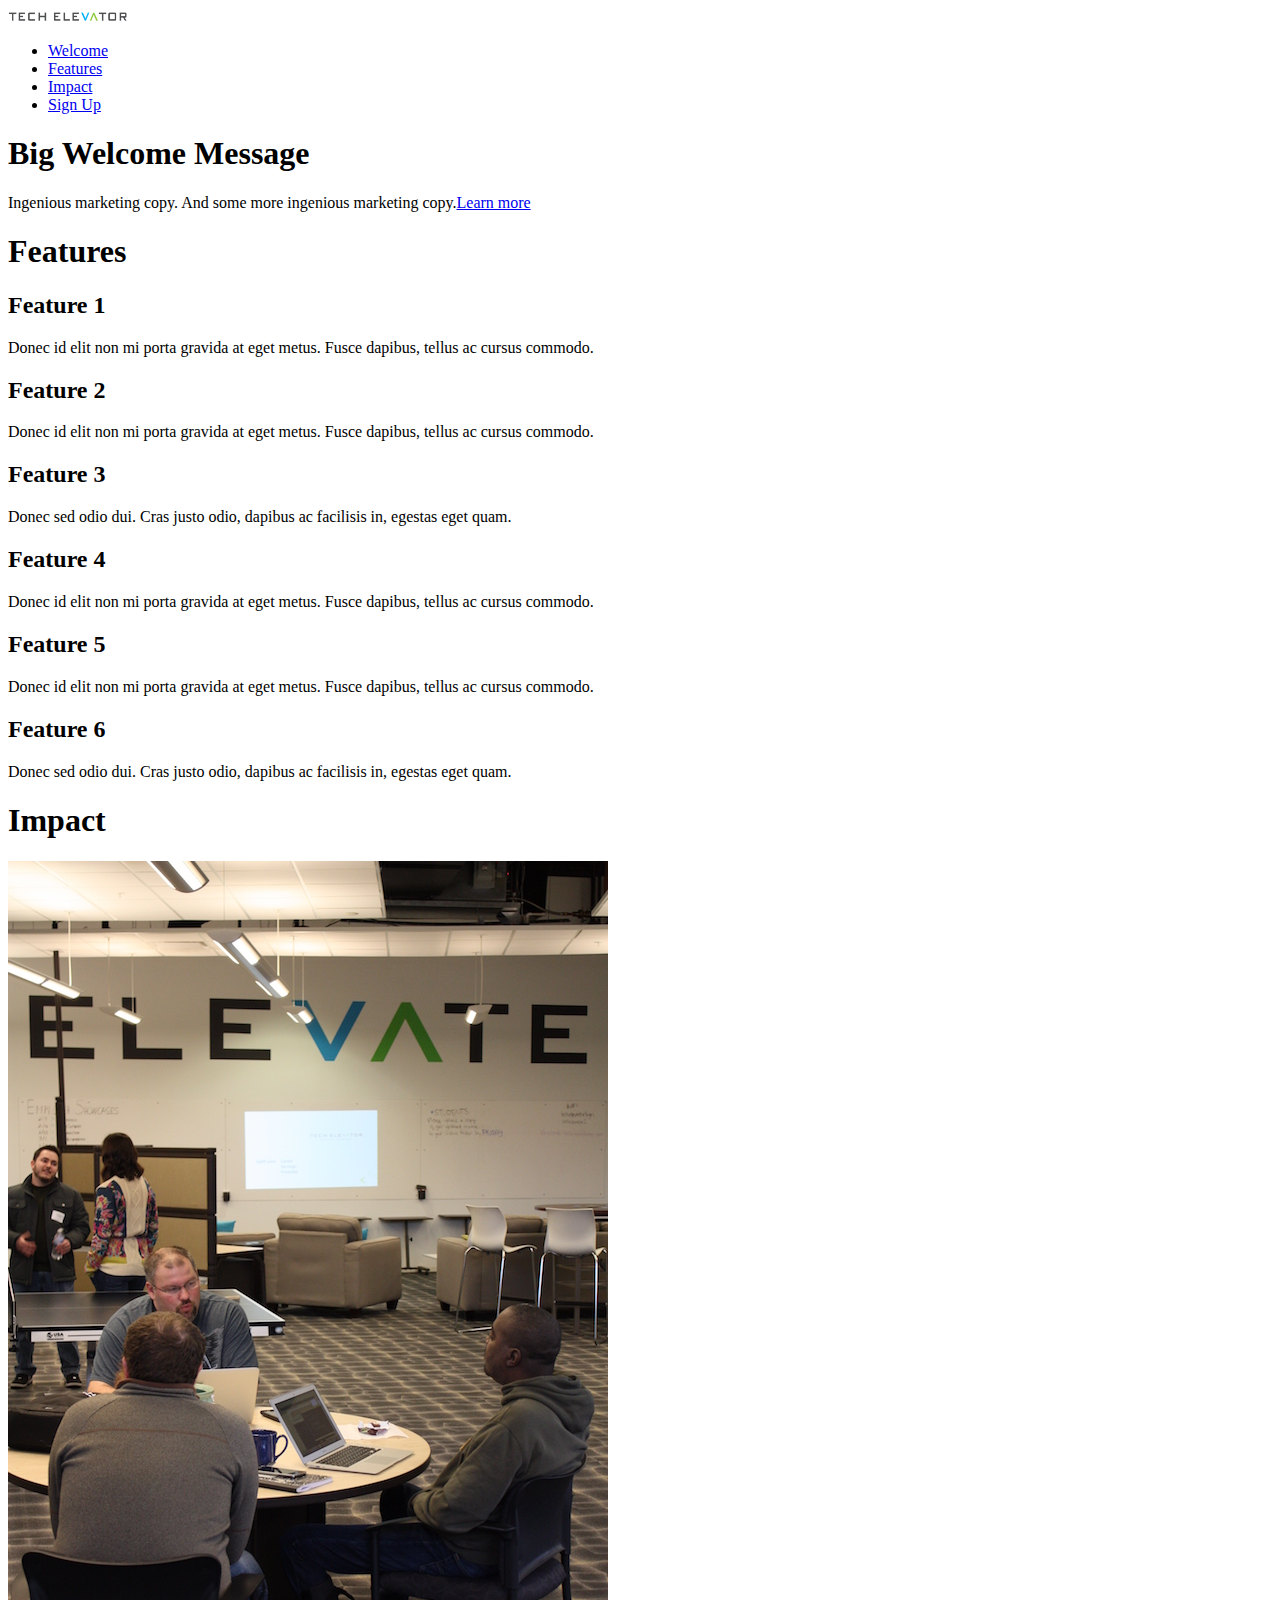
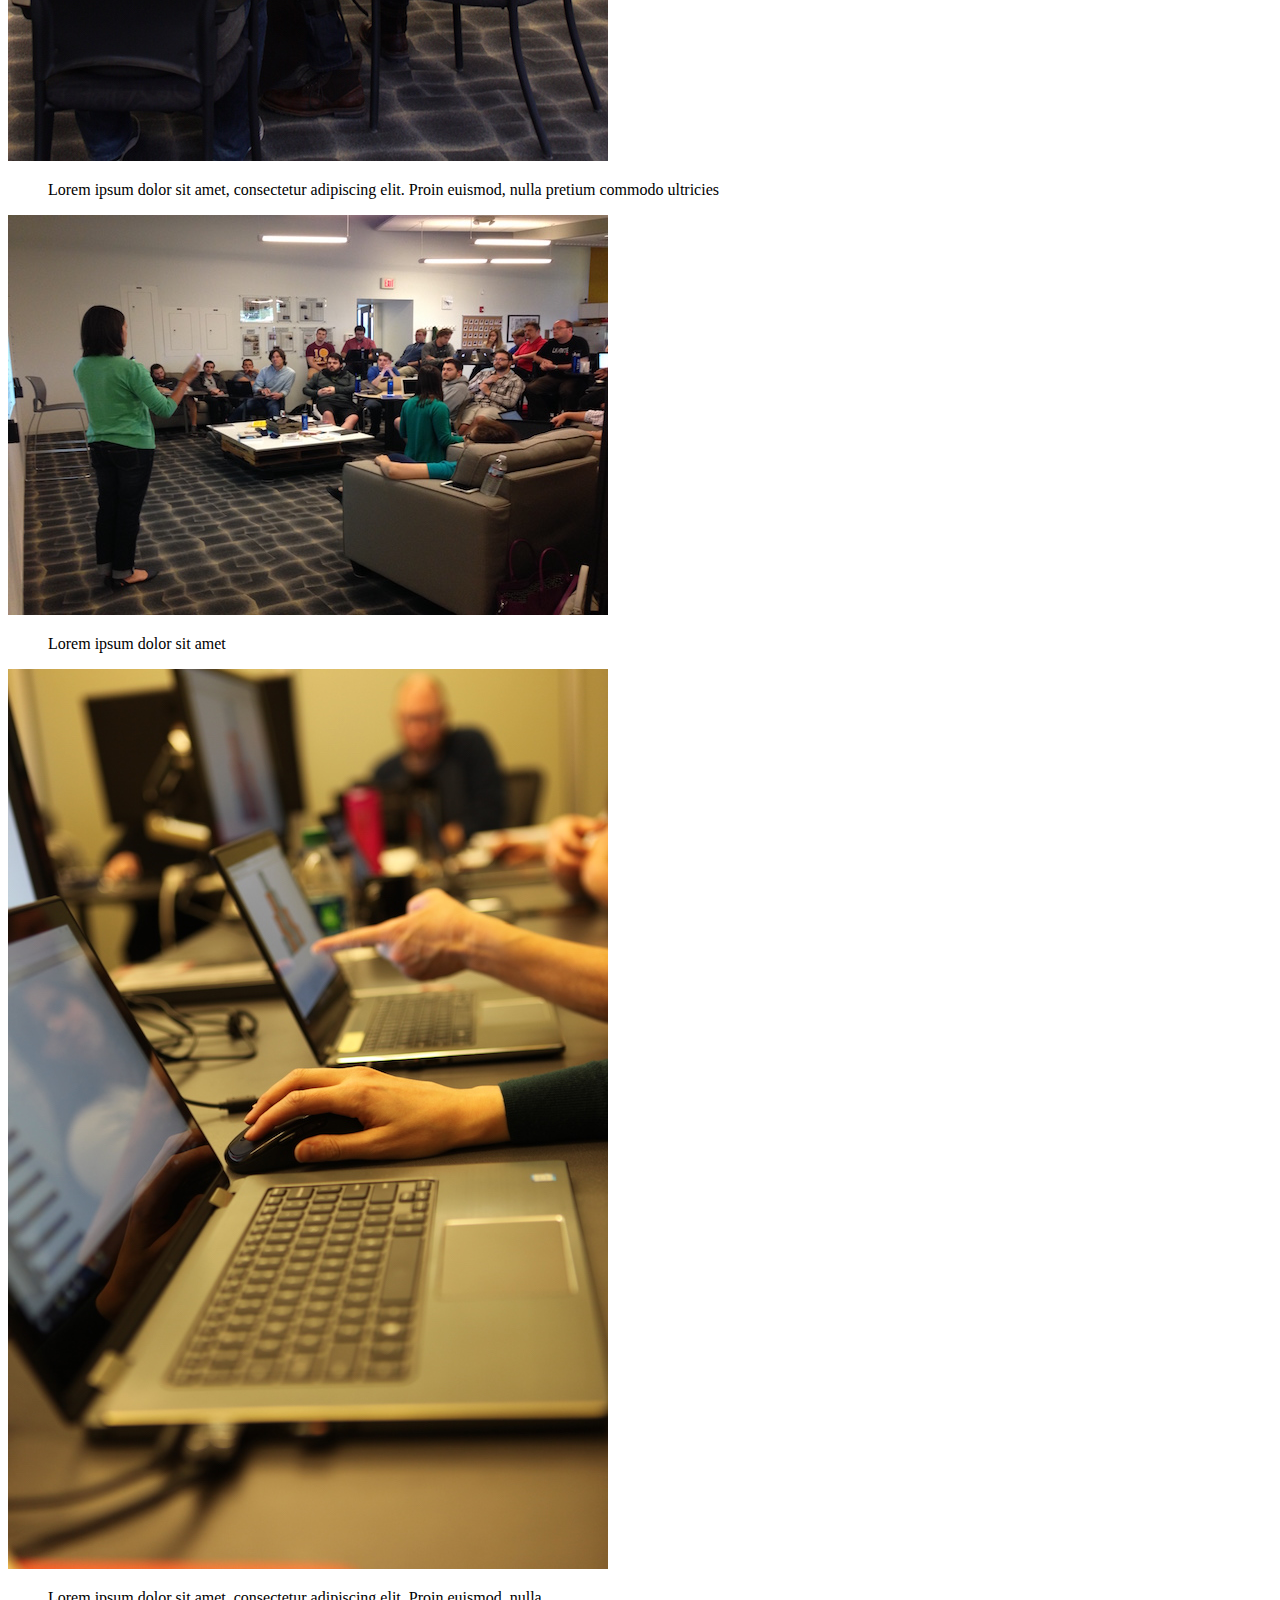
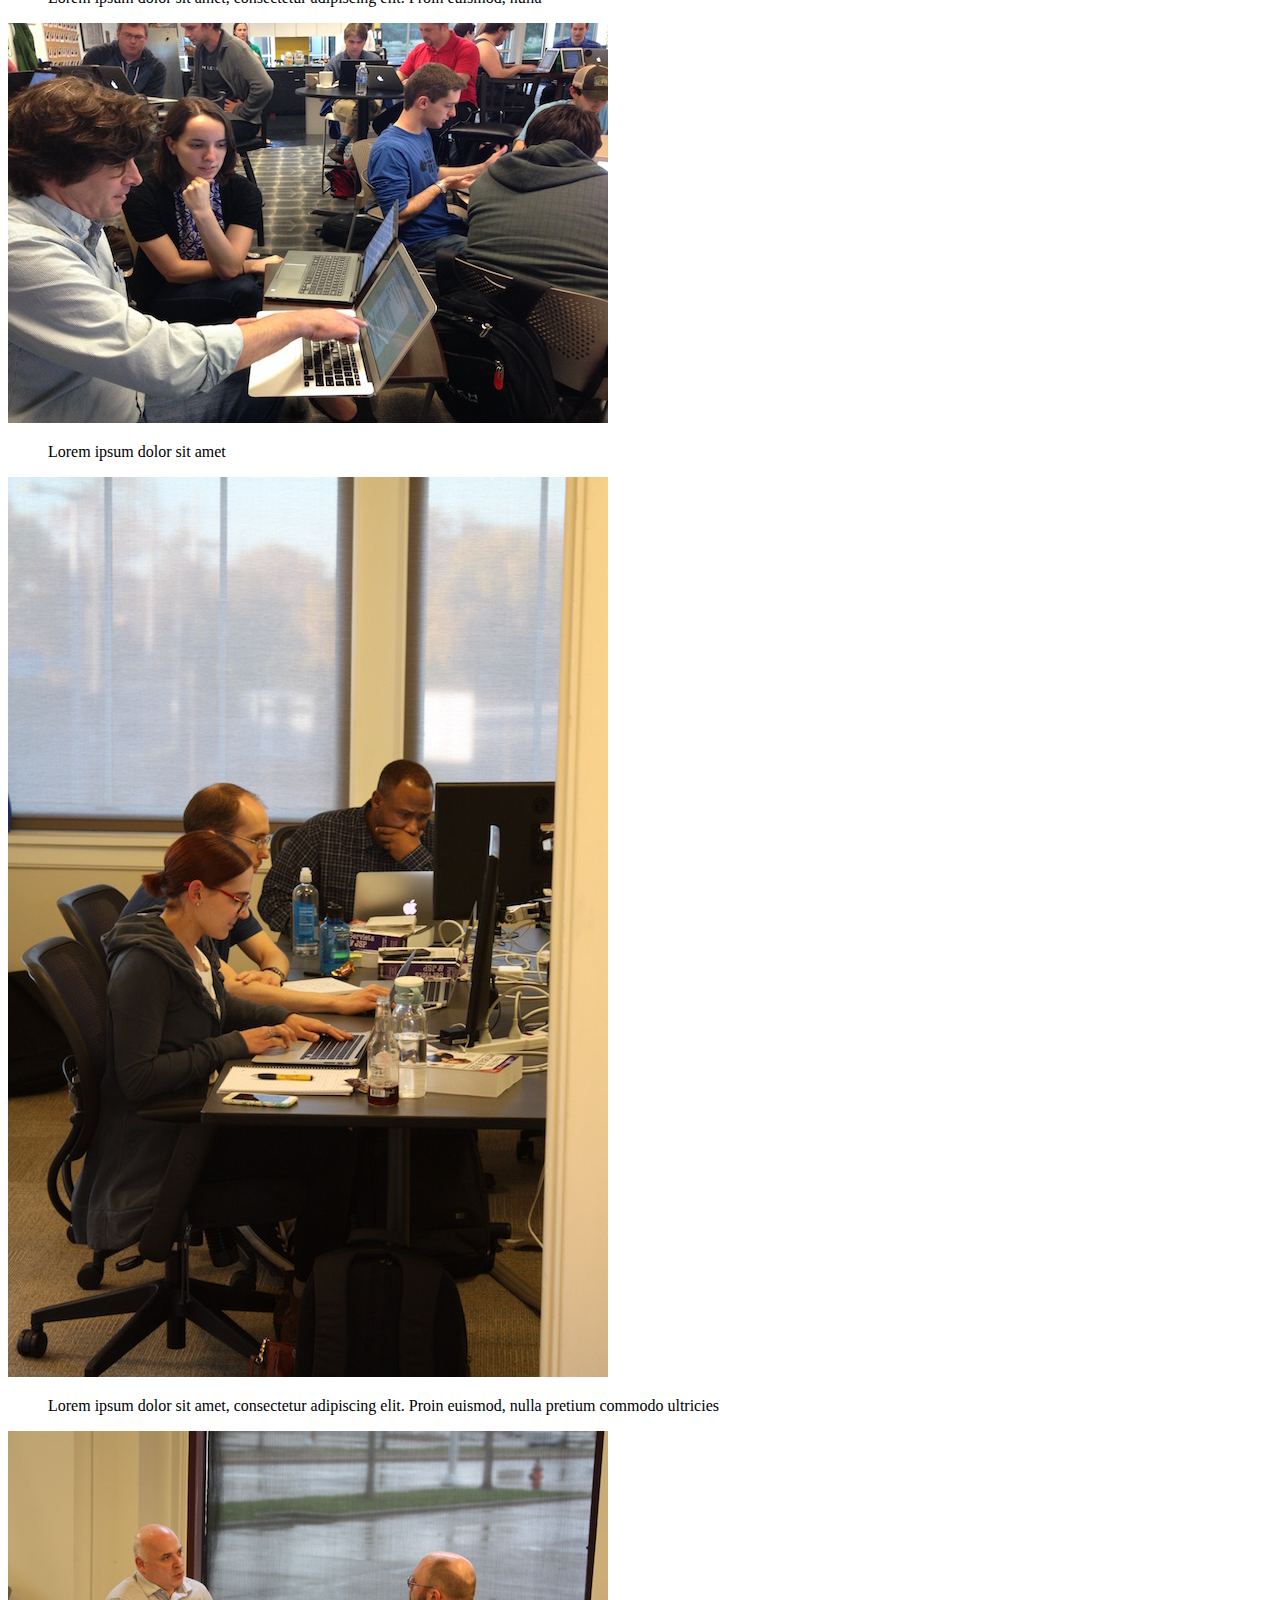
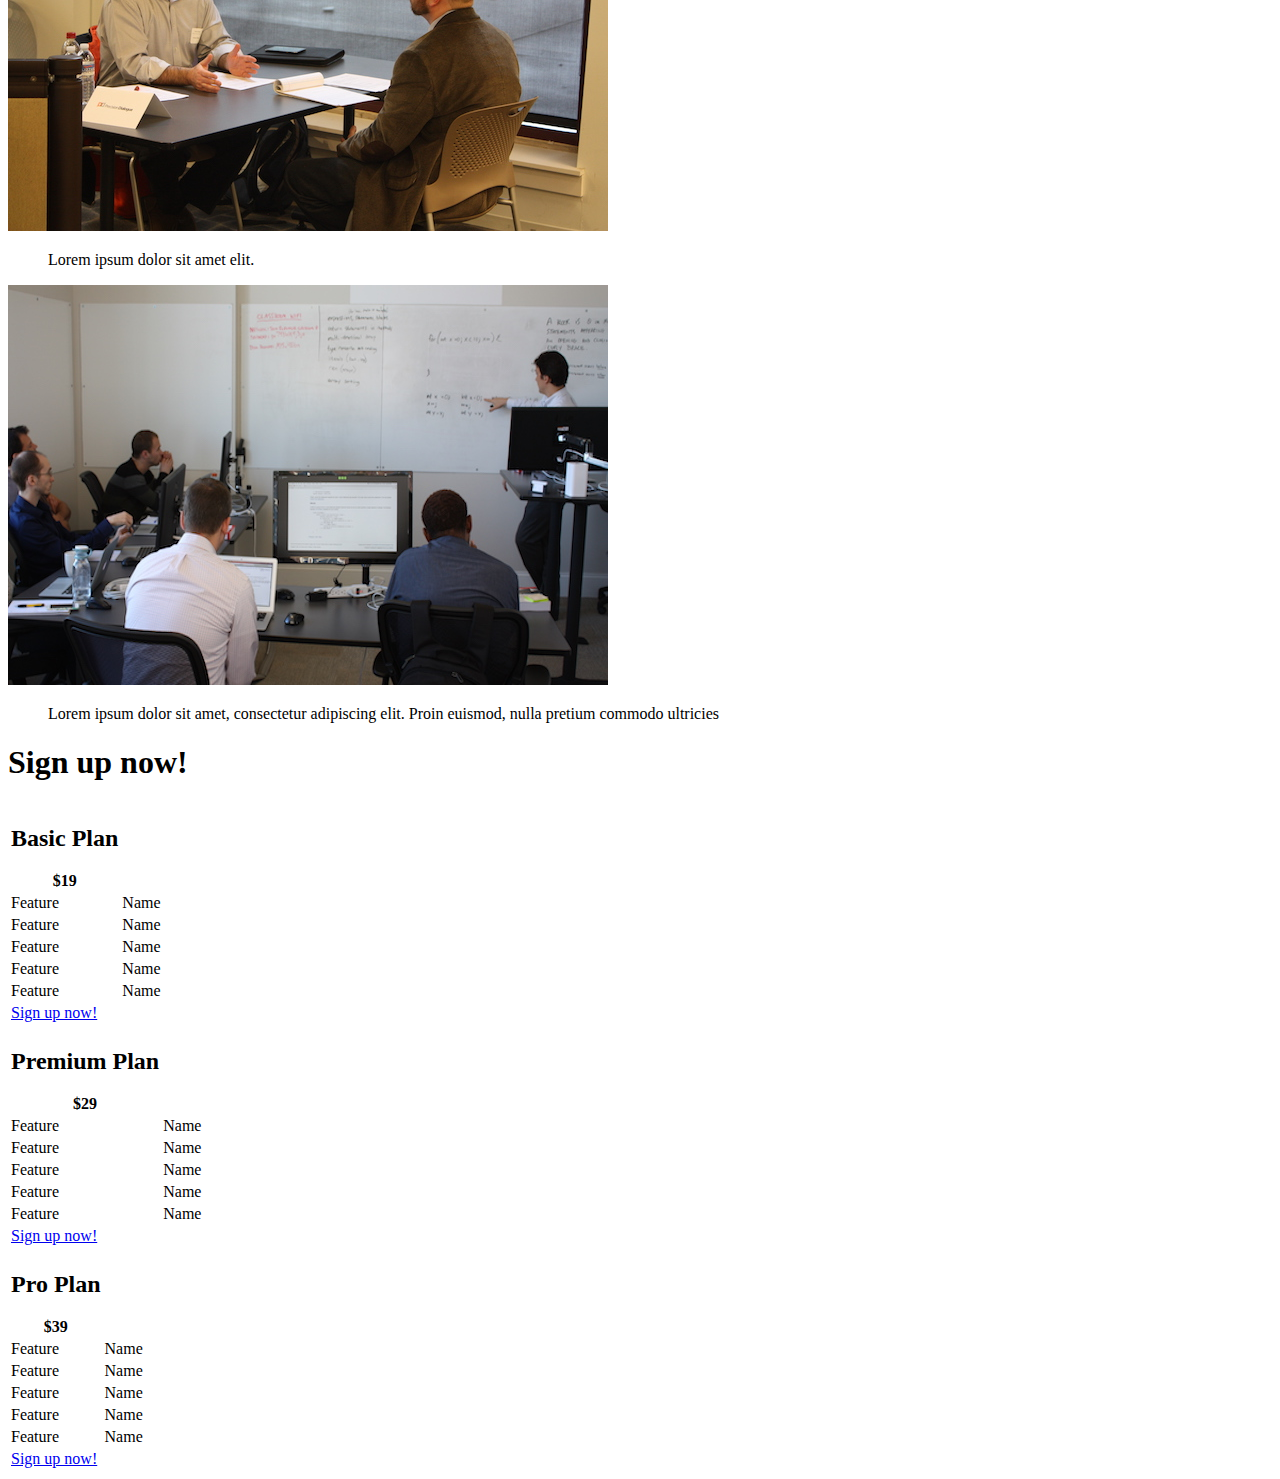
<file: m4-w10d5-bootstrap/index.html>
<!DOCTYPE html>
<html>
    <head>
      <meta charset="utf-8">
      <title>Tech Elevator</title>
      <!-- Main Style Sheet
      <link rel="stylesheet" href="css/main.css">
       -->
      <!-- Respond.js for IE 8 or less only -->
      <!--[if (lt IE 9) & (!IEMobile)]>
        <script src="js/vendor/respond.min.js"></script>
      <![endif]-->
    </head>
    <body>
      <header>
        <img src="img/te_logo.png" alt="Tech Elevator" width="120">
        <ul>
          <li><a href="#welcome">Welcome</a></li>
          <li><a href="#features">Features</a></li>
          <li><a href="#impact">Impact</a></li>
          <li><a href="#signup">Sign Up</a></li>
        </ul>
      </header>

      <h1>Big Welcome Message</h1>
      <p>Ingenious marketing copy. And some more ingenious marketing copy.<a href="#features">Learn more</a></p>

      <!-- FEATURES SECTION -->
      <section id="features">
        <h1>Features</h1>
        <h2>Feature 1</h2>
        <p>Donec id elit non mi porta gravida at eget metus. Fusce dapibus, tellus ac cursus commodo. </p>
        <h2>Feature 2</h2>
        <p>Donec id elit non mi porta gravida at eget metus. Fusce dapibus, tellus ac cursus commodo. </p>
        <h2>Feature 3</h2>
        <p>Donec sed odio dui. Cras justo odio, dapibus ac facilisis in, egestas eget quam.</p>
        <h2>Feature 4</h2>
        <p>Donec id elit non mi porta gravida at eget metus. Fusce dapibus, tellus ac cursus commodo. </p>
        <h2>Feature 5</h2>
        <p>Donec id elit non mi porta gravida at eget metus. Fusce dapibus, tellus ac cursus commodo. </p>
        <h2>Feature 6</h2>
        <p>Donec sed odio dui. Cras justo odio, dapibus ac facilisis in, egestas eget quam.</p>
      </section><!-- /.row -->

      <!-- IMPACT SECTION -->
      <section id="impact">
        <h1>Impact</h1>
        <img src="img/photo_one.jpg" alt="Photo One">
        <blockquote><p>Lorem ipsum dolor sit amet, consectetur adipiscing elit. Proin euismod, nulla pretium commodo ultricies</p></blockquote>
        <img src="img/photo_two.jpg" alt="Photo Two">
        <blockquote><p>Lorem ipsum dolor sit amet</p></blockquote>
        <img src="img/photo_three.jpg" alt="Photo Three">
        <blockquote><p>Lorem ipsum dolor sit amet, consectetur adipiscing elit. Proin euismod, nulla</p></blockquote>
        <img src="img/photo_four.jpg" alt="Photo Four">
        <blockquote><p>Lorem ipsum dolor sit amet</p></blockquote>
        <img src="img/photo_five.jpg" alt="Photo Five">
        <blockquote ><p>Lorem ipsum dolor sit amet, consectetur adipiscing elit. Proin euismod, nulla pretium commodo ultricies</p></blockquote>
        <img src="img/photo_six.jpg" alt="Photo Six">
        <blockquote><p>Lorem ipsum dolor sit amet elit.</p></blockquote>
        <img src="img/photo_seven.jpg" alt="Photo Seven">
        <blockquote><p>Lorem ipsum dolor sit amet, consectetur adipiscing elit. Proin euismod, nulla pretium commodo ultricies</p></blockquote>
      </section><!-- /#impact -->

      <!-- SIGNUP SECTION -->
      <section id="signup">
          <h1>Sign up now!</h1>
            <table>
              <thead>
                <tr>
                  <th>
                    <h2>Basic Plan</h2>
                    <div>$19</div>
                  </th>
                </tr>
              </thead>
              <tfoot>
                <tr><td><a href="#">Sign up now!</a></td></tr>
              </tfoot>
              <tbody>
                <tr><td>Feature</td><td>Name</td></tr>
                <tr><td>Feature</td><td>Name</td></tr>
                <tr><td>Feature</td><td>Name</td></tr>
                <tr><td>Feature</td><td>Name</td></tr>
                <tr><td>Feature</td><td>Name</td></tr>
              </tbody>
            </table>
            <table>
              <thead>
                <tr>
                  <th>
                    <h2>Premium Plan</h2>
                    <div>$29</div>
                  </th>
                </tr>
              </thead>
              <tfoot>
                <tr><td><a href="#">Sign up now!</a></td></tr>
              </tfoot>
              <tbody>
                <tr><td>Feature</td><td>Name</td></tr>
                <tr><td>Feature</td><td>Name</td></tr>
                <tr><td>Feature</td><td>Name</td></tr>
                <tr><td>Feature</td><td>Name</td></tr>
                <tr><td>Feature</td><td>Name</td></tr>
              </tbody>
            </table>
            <table>
              <thead>
                <tr>
                  <th>
                    <h2>Pro Plan</h2>
                    <div>$39</div>
                  </th>
                </tr>
              </thead>
              <tfoot>
                <tr><td><a href="#">Sign up now!</a></td></tr>
              </tfoot>
              <tbody>
                <tr><td>Feature</td><td>Name</td></tr>
                <tr><td>Feature</td><td>Name</td></tr>
                <tr><td>Feature</td><td>Name</td></tr>
                <tr><td>Feature</td><td>Name</td></tr>
                <tr><td>Feature</td><td>Name</td></tr>
              </tbody>
            </table>
      </section><!-- /#signup -->

</body>
</html>
</file>
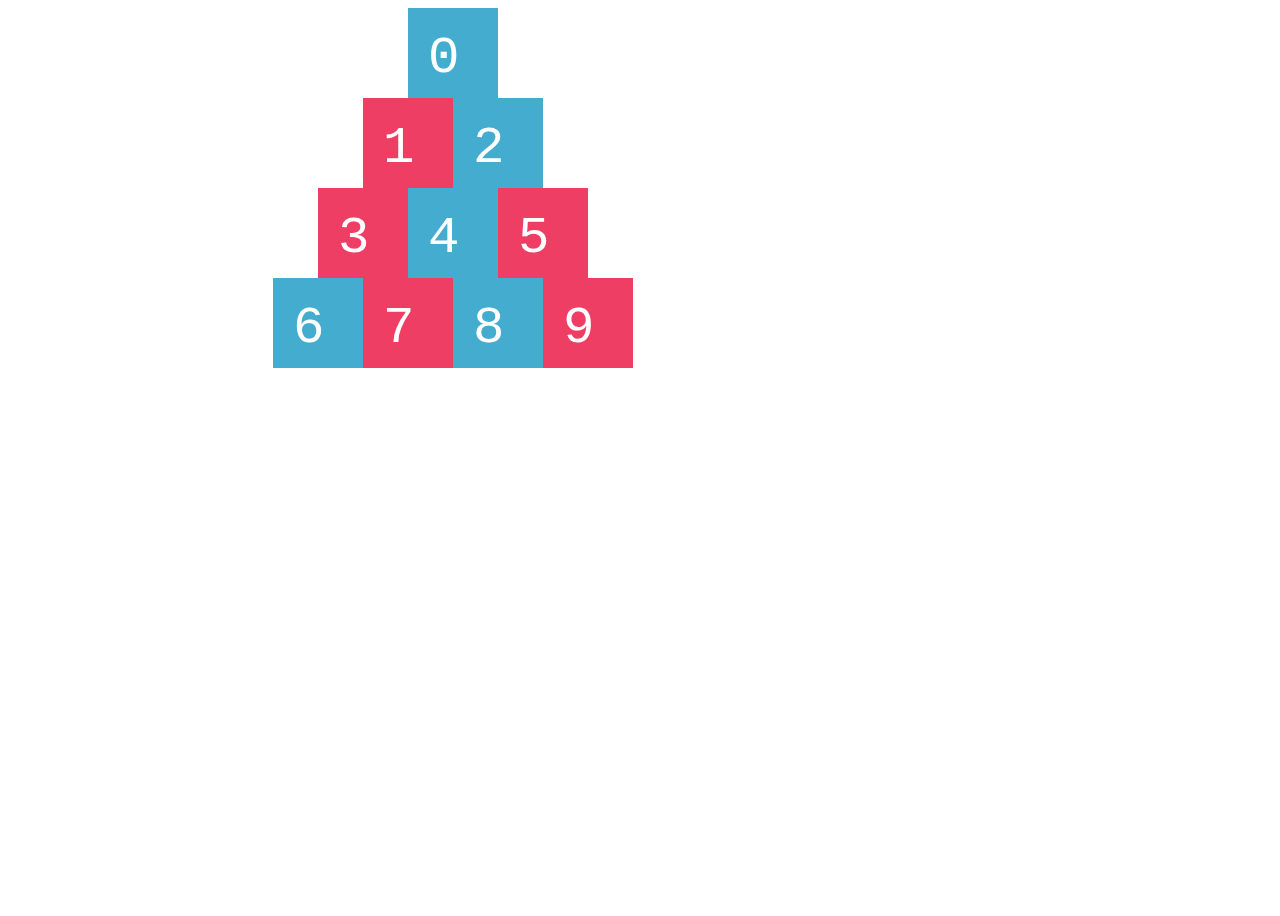
<file: m3-w7d2-css-selectors/src/main/webapp/index.html>
<!DOCTYPE html>
<html>
<head>
  <title>Fun with Blocks</title>
  <link rel="stylesheet" href="fun-with-blocks-pyramid.css">
</head>
<body>
  <div id="box_0" class="box even">
    0
  </div>
  <div id="box_1" class="box odd">
    1
  </div>
  <div id="box_2" class="box even">
    2
  </div>
  <div id="box_3" class="box odd">
    3
  </div>
  <div id="box_4" class="box even">
    4
  </div>
  <div id="box_5" class="box odd">
    5
  </div>
  <div id="box_6" class="box even">
    6
  </div>
  <div id="box_7" class="box odd">
    7
  </div>
  <div id="box_8" class="box even">
    8
  </div>
  <div id="box_9" class="box odd">
    9
  </div>
</div>
</body>
</html>
</file>
<file: m3-w7d2-css-selectors/src/main/webapp/fun-with-blocks-pyramid.css>
html {
	font: 30px Courier;
	color: white;
}

.box {
	width: 50px;
	height: 50px;
	padding: 20px;
	font-size: 175%;
}

.odd {
	background-color: #ee3e64;
}

.even {
	background-color: #44accf;
}

#box_0 {
	position: relative;
	left: 400px;
}

#box_1 {
	position: relative;
	left: 355px;
}

#box_2 {
	position: relative;
	left: 445px;
	bottom: 90px;
}

#box_3 {
	position: relative;
	left: 310px;
	bottom: 90px;
}

#box_4 {
	position: relative;
	left: 400px;
	bottom: 180px;
}

#box_5 {
	position: relative;
	left: 490px;
	bottom: 270px;
}

#box_6 {
	position: relative;
	left: 265px;
	bottom: 270px;
}

#box_7 {
	position: relative;
	left: 355px;
	bottom: 360px;
}

#box_8 {
	position: relative;
	left: 445px;
	bottom: 450px;
}

#box_9 {
	position: relative;
	left: 535px;
	bottom: 540px;
}
</file>
